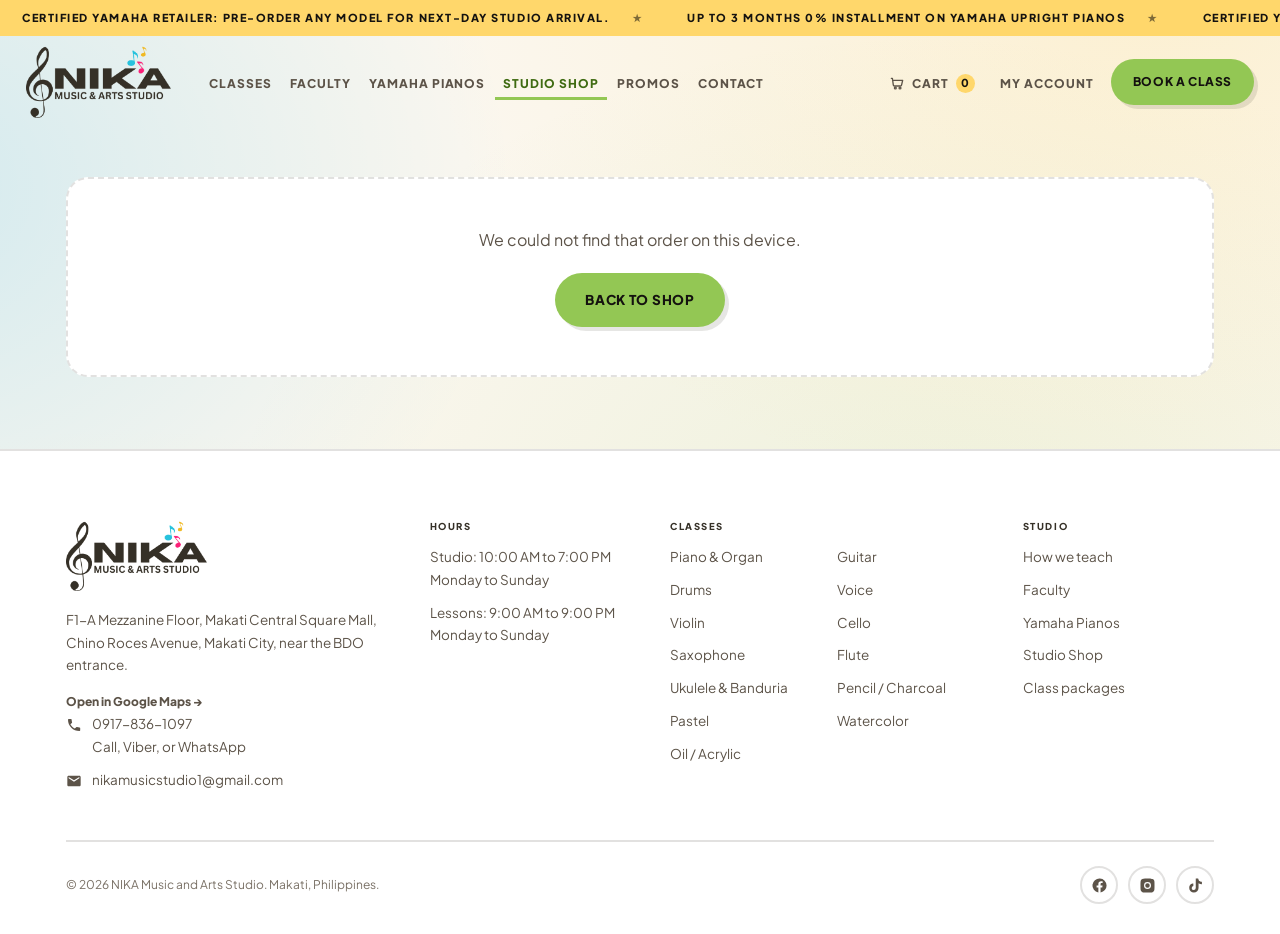
<file: nika/checkout/confirm.html>
<!doctype html>
<html lang="en">
<head>
<meta charset="utf-8">
<meta name="viewport" content="width=device-width, initial-scale=1">
<title>Order confirmation | NIKA Studio Shop</title>
<meta name="description" content="Order confirmation for NIKA Music and Arts Studio Shop.">
<link rel="icon" href="/nika/brand/nika-logo-ink.png">
<link rel="preconnect" href="https://fonts.googleapis.com">
<link rel="preconnect" href="https://fonts.gstatic.com" crossorigin>
<link href="https://fonts.googleapis.com/css2?family=Plus+Jakarta+Sans:wght@400;500;600;700;800&amp;display=swap" rel="stylesheet">
  <script type="module" crossorigin src="/nika/assets/checkoutConfirm-BGhQc3ny.js"></script>
  <link rel="modulepreload" crossorigin href="/nika/assets/cart-D8IFWnDY.js">
  <link rel="modulepreload" crossorigin href="/nika/assets/chrome-CJLc283i.js">
  <link rel="modulepreload" crossorigin href="/nika/assets/checkout-B2J38axz.js">
  <link rel="stylesheet" crossorigin href="/nika/assets/cart-Dn0zJm-k.css">
  <link rel="stylesheet" crossorigin href="/nika/assets/chrome-BEIbDv0j.css">
</head>
<body>
<div id="shopHeader"></div>
<main class="shop-main">
  <div class="wrap" id="confirmRoot"></div>
</main>
<div id="shopFooter"></div>
</body>
</html>
</file>
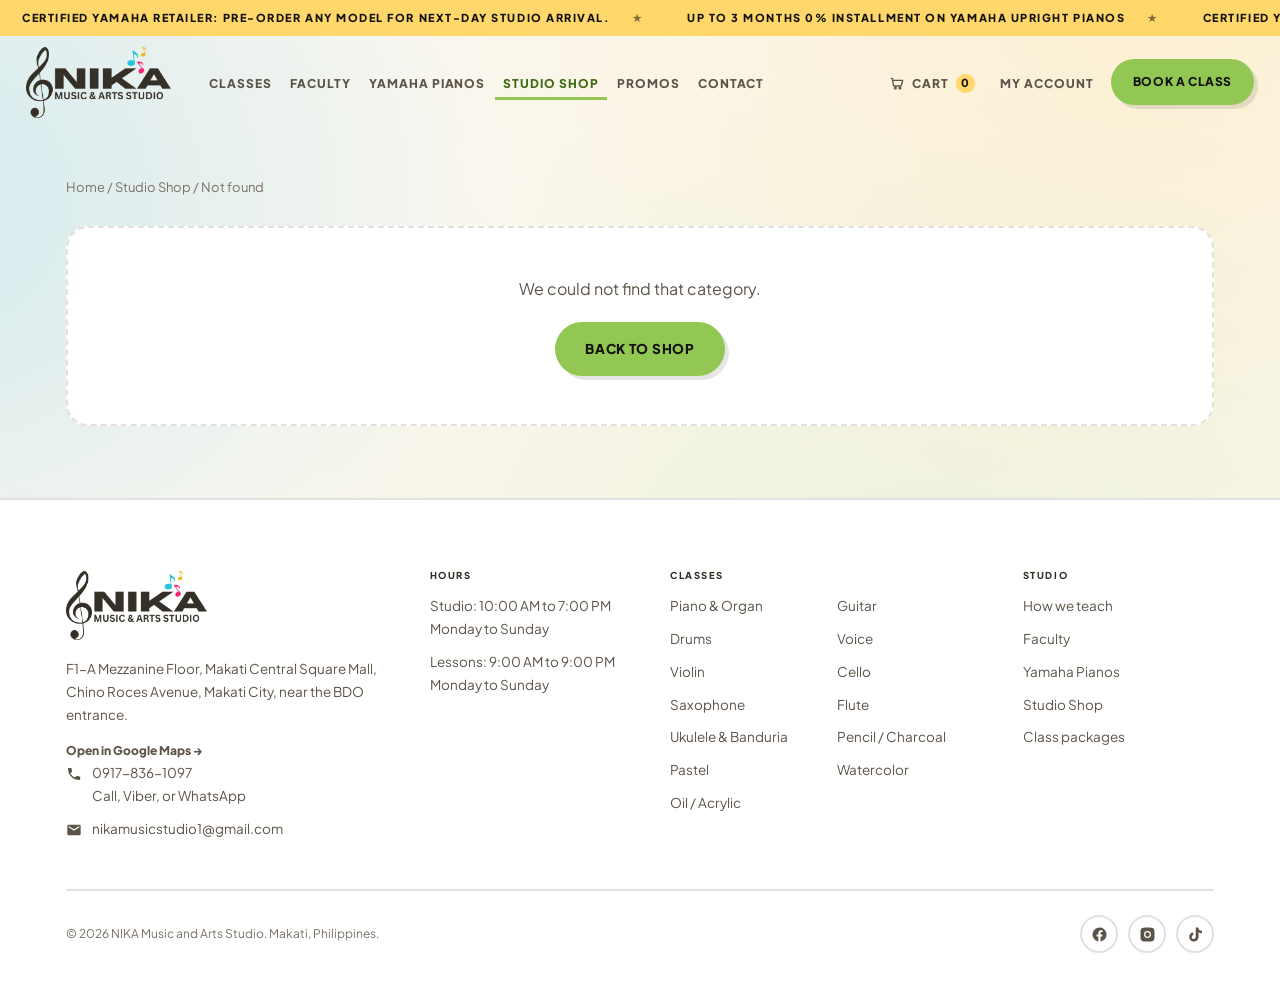
<file: nika/shop/category.html>
<!doctype html>
<html lang="en">
<head>
<meta charset="utf-8">
<meta name="viewport" content="width=device-width, initial-scale=1">
<title>Category | NIKA Studio Shop</title>
<meta name="description" content="Browse a product category at NIKA Music and Arts Studio Shop.">
<link rel="icon" href="/nika/brand/nika-logo-ink.png">
<link rel="preconnect" href="https://fonts.googleapis.com">
<link rel="preconnect" href="https://fonts.gstatic.com" crossorigin>
<link href="https://fonts.googleapis.com/css2?family=Plus+Jakarta+Sans:wght@400;500;600;700;800&amp;display=swap" rel="stylesheet">
  <script type="module" crossorigin src="/nika/assets/shopCategory-D4HJk5oO.js"></script>
  <link rel="modulepreload" crossorigin href="/nika/assets/cart-D8IFWnDY.js">
  <link rel="modulepreload" crossorigin href="/nika/assets/chrome-CJLc283i.js">
  <link rel="stylesheet" crossorigin href="/nika/assets/cart-Dn0zJm-k.css">
  <link rel="stylesheet" crossorigin href="/nika/assets/chrome-BEIbDv0j.css">
</head>
<body>
<div id="shopHeader"></div>
<main class="shop-main">
  <div class="wrap" id="categoryRoot"></div>
</main>
<div id="shopFooter"></div>
</body>
</html>
</file>
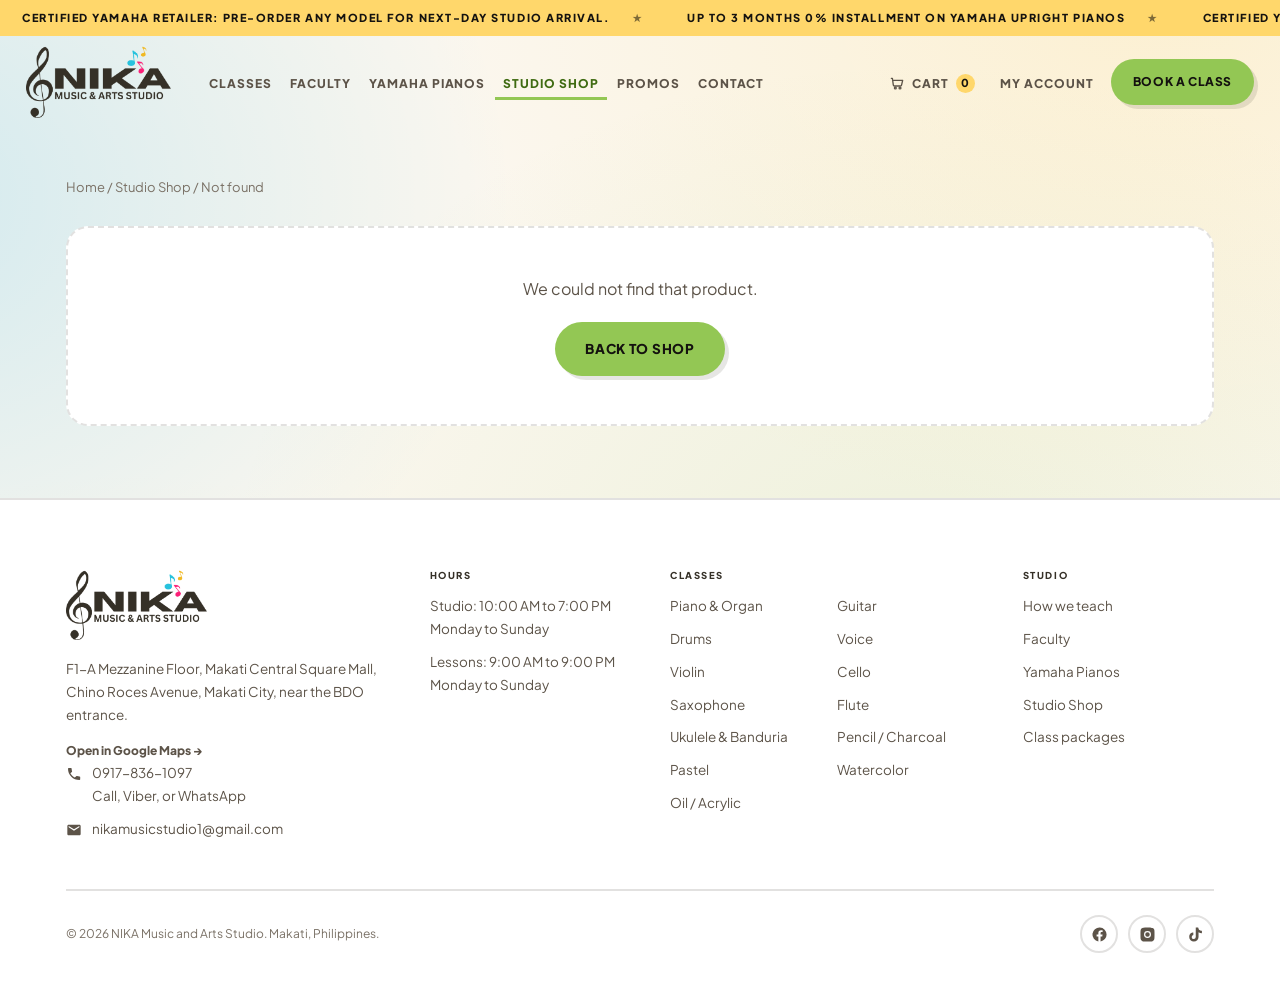
<file: nika/shop/product.html>
<!doctype html>
<html lang="en">
<head>
<meta charset="utf-8">
<meta name="viewport" content="width=device-width, initial-scale=1">
<title>Product | NIKA Studio Shop</title>
<meta name="description" content="Product details from the NIKA Music and Arts Studio Shop.">
<link rel="icon" href="/nika/brand/nika-logo-ink.png">
<link rel="preconnect" href="https://fonts.googleapis.com">
<link rel="preconnect" href="https://fonts.gstatic.com" crossorigin>
<link href="https://fonts.googleapis.com/css2?family=Plus+Jakarta+Sans:wght@400;500;600;700;800&amp;display=swap" rel="stylesheet">
  <script type="module" crossorigin src="/nika/assets/shopProduct-DcM7lwCJ.js"></script>
  <link rel="modulepreload" crossorigin href="/nika/assets/cart-D8IFWnDY.js">
  <link rel="modulepreload" crossorigin href="/nika/assets/chrome-CJLc283i.js">
  <link rel="stylesheet" crossorigin href="/nika/assets/cart-Dn0zJm-k.css">
  <link rel="stylesheet" crossorigin href="/nika/assets/chrome-BEIbDv0j.css">
</head>
<body>
<div id="shopHeader"></div>
<main class="shop-main">
  <div class="wrap" id="productRoot"></div>
</main>
<div id="shopFooter"></div>
</body>
</html>
</file>
<file: nika/assets/cart-Dn0zJm-k.css>
body.cart-open{overflow:hidden}.cart-veil{z-index:80;opacity:0;pointer-events:none;transition:opacity .22s var(--ease,cubic-bezier(.22,.72,.28,1));background:#0c0b0a73;position:fixed;inset:0}.cart-veil.is-open{opacity:1;pointer-events:auto}.cart-panel{z-index:90;background:var(--surface,#fff);width:min(420px,100%);height:100%;color:var(--ink,#353027);border-left:2px solid var(--line,#35302724);transition:transform .28s var(--ease,cubic-bezier(.22,.72,.28,1));flex-direction:column;padding:22px 20px 24px;display:flex;position:fixed;top:0;right:0;transform:translate(105%)}.cart-panel.is-open{transform:translate(0)}.cart-panel-head{justify-content:space-between;align-items:center;gap:12px;margin-bottom:18px;display:flex}.cart-panel-title{margin:0;font-size:22px;font-weight:800}.cart-close{border:2px solid var(--line,#35302724);cursor:pointer;width:40px;height:40px;color:inherit;background:0 0;border-radius:999px;font-size:24px;line-height:1}.cart-empty{color:var(--text-soft,#5c5348);margin:24px 0}.cart-lines{flex-direction:column;flex:1;gap:16px;margin:0;padding:0;list-style:none;display:flex;overflow:auto}.cart-line{grid-template-columns:72px 1fr;gap:12px;display:grid}.cart-line-media{aspect-ratio:1;border:1px solid var(--line,#35302724);background:#fff;border-radius:12px;display:block;overflow:hidden}.cart-line-media img{object-fit:contain;width:100%;height:100%;padding:6px;display:block}.cart-line-name{color:inherit;font-size:14px;font-weight:800;line-height:1.3;text-decoration:none;display:block}.cart-line-price{color:var(--text-soft,#5c5348);margin:4px 0 8px;font-size:13px}.cart-line-row{flex-wrap:wrap;align-items:center;gap:10px;display:flex}.cart-remove{color:var(--text-faint,#7a7166);cursor:pointer;background:0 0;border:0;padding:0;font-size:12px;font-weight:700;text-decoration:underline}.cart-footer{border-top:2px solid var(--line,#35302724);flex-direction:column;gap:10px;margin-top:18px;padding-top:16px;display:flex}.cart-subtotal{flex-wrap:wrap;justify-content:space-between;align-items:baseline;gap:8px;font-size:15px;display:flex}.cart-subtotal strong{font-size:18px}.cart-subtotal small{width:100%;color:var(--text-faint,#7a7166);font-size:12px}.cart-checkout,.cart-continue{width:100%}.cart-panel .qty{border:2px solid var(--line,#35302724);background:var(--surface,#fff);border-radius:999px;align-items:center;display:inline-flex;overflow:hidden}.cart-panel .qty-btn{cursor:pointer;width:40px;height:40px;color:inherit;background:0 0;border:0;font-size:18px;font-weight:700}.cart-panel .qty-input{border:0;border-left:1px solid var(--line,#35302724);border-right:1px solid var(--line,#35302724);text-align:center;width:48px;height:40px;color:inherit;font-weight:700;font:inherit;appearance:textfield;background:0 0}.cart-panel .qty-input::-webkit-outer-spin-button{-webkit-appearance:none;margin:0}.cart-panel .qty-input::-webkit-inner-spin-button{-webkit-appearance:none;margin:0}
</file>
<file: nika/assets/chrome-BEIbDv0j.css>
:root{--bg:#fbf7ef;--surface:#fff;--surface-2:#fff;--surface-3:#efe8d8;--cream:#fbf7ef;--cream-2:#efe8d8;--lime:#93c754;--lime-lift:#a8d66a;--lime-text:#3f6b12;--blue:#00a6ed;--blue-soft:#5cc4f5;--gold:#ffd76b;--text:#353027;--text-soft:#5c5348;--text-faint:#7a7166;--ink:#353027;--ink-soft:#5c5348;--line:#35302724;--grid:#3530270d;--r:16px;--r-lg:22px;--pill:999px;--shadow:7px 7px 0 #35302724;--shadow-sm:4px 4px 0 #3530271f;--pad:26px;--wrap:1200px;--ease:cubic-bezier(.22,.72,.28,1);--sec:72px}@media (width<=834px){:root{--bg:#0c0b0a;--surface:#181714;--surface-2:#1c1a16;--surface-3:#24211c;--cream:#f9f4e4;--cream-2:#2a2722;--lime:#93c754;--lime-lift:#a8d66a;--lime-text:#93c754;--blue:#00a6ed;--blue-soft:#5cc4f5;--gold:#ffd76b;--text:#f9f4e4;--text-soft:#c4bba8;--text-faint:#8f8778;--ink:#f9f4e4;--ink-soft:#c4bba8;--line:#f9f4e424;--grid:#f9f4e40d;--shadow:7px 7px 0 #00000073;--shadow-sm:4px 4px 0 #00000059;color-scheme:dark}}*{box-sizing:border-box}html{scroll-behavior:smooth}body{color:var(--text);background-color:var(--bg);-webkit-font-smoothing:antialiased;background-image:radial-gradient(1250px 900px at 90% 0,#ffd76b38,#0000 58%),radial-gradient(1100px 920px at -8% 20%,#00a6ed29,#0000 56%),radial-gradient(1200px 880px at 72% 58%,#93c7541f,#0000 58%),radial-gradient(1000px 860px at 10% 96%,#ffd76b24,#0000 55%);background-repeat:no-repeat;flex-direction:column;min-height:100vh;margin:0;font-family:Plus Jakarta Sans,system-ui,-apple-system,Segoe UI,Roboto,sans-serif;font-size:16px;line-height:1.62;display:flex;overflow-x:clip}body.cart-open{overflow:hidden}img{max-width:100%;display:block}a{color:inherit}button{font:inherit;color:inherit;cursor:pointer}:focus-visible{outline:3px solid var(--lime);outline-offset:3px;border-radius:6px}.wrap{width:100%;max-width:var(--wrap);padding:0 var(--pad);margin:0 auto}.sr{clip:rect(0 0 0 0);white-space:nowrap;width:1px;height:1px;position:absolute;overflow:hidden}h1,h2,h3,h4{letter-spacing:-.03em;margin:0;font-weight:800;line-height:1.06}.display{text-transform:uppercase;letter-spacing:-.02em}h1{font-size:clamp(32px,5vw,52px)}h2{font-size:clamp(28px,4vw,42px)}h3{letter-spacing:-.02em;font-size:20px}.tagline{letter-spacing:.18em;text-transform:uppercase;color:var(--ink);align-items:center;gap:10px;margin:0 0 16px;font-size:11px;font-weight:800;display:inline-flex}.lede{color:var(--text-soft);max-width:60ch;margin:18px 0 0;font-size:clamp(16px,1.5vw,18.5px)}.card-kicker{letter-spacing:.14em;text-transform:uppercase;color:var(--text-faint);margin:0 0 8px;font-size:11px;font-weight:800}.btn{border-radius:var(--pill);letter-spacing:.05em;text-transform:uppercase;white-space:nowrap;transition:transform .16s var(--ease), background .18s var(--ease), border-color .18s var(--ease), color .18s var(--ease), box-shadow .18s var(--ease);border:2px solid #0000;justify-content:center;align-items:center;gap:9px;padding:14px 28px;font-size:13.5px;font-weight:800;text-decoration:none;display:inline-flex}.btn-primary{background:var(--lime);color:#14120f;box-shadow:var(--shadow-sm)}.btn-primary:hover{background:var(--lime-lift);color:#14120f;transform:translate(-2px,-2px);box-shadow:6px 6px #35302724}.btn-outline{background:var(--surface);color:var(--text);border-color:var(--lime)}.btn-outline:hover{background:var(--surface-3)}.btn-sm{padding:10px 18px;font-size:12px}.btn-dark{background:var(--ink);color:#fff}.link-arrow{font-weight:800;text-decoration:none}.link-arrow:hover{color:var(--lime-text)}.ticker{background:var(--gold);color:#14120f;padding:9px 0;overflow:hidden}.ticker-track{width:max-content;animation:40s linear infinite slide;display:flex}.ticker-group{flex-shrink:0;display:flex}.ticker span{letter-spacing:.14em;text-transform:uppercase;white-space:nowrap;padding:0 22px;font-size:11px;font-weight:800}.ticker span:after{content:"★";opacity:.55;margin-left:22px}@keyframes slide{0%{transform:translate(0)}to{transform:translate(-50%)}}.ticker:hover .ticker-track{animation-play-state:paused}.site-header{z-index:70;transition:background-color .3s var(--ease), border-color .3s var(--ease);background:#fbf7ef00;border-bottom:1px solid #0000;position:sticky;top:0}.site-header.stuck{backdrop-filter:saturate(160%)blur(12px);border-bottom-color:var(--line);background:#fbf7efeb}.site-header .wrap{min-width:0;max-width:1560px}.nav{align-items:center;gap:22px;min-width:0;max-width:100%;height:92px;display:flex}.nav-links a{white-space:nowrap}.brand{flex:0 auto;align-items:center;min-width:0;max-width:min(220px,42vw);text-decoration:none;display:flex}.brand picture{max-width:100%;display:block}.brand img{object-fit:contain;width:auto;max-width:100%;height:72px}.nav-links{gap:2px;margin-left:8px;display:none}@media (width>=1080px){.nav-links{display:flex}}@media (width<=834px){:root{--pad:20px}.nav{gap:10px;height:78px}.brand{max-width:min(168px,36vw)}.brand img{height:52px}.nav-actions{gap:4px}.nav-text{padding:8px 6px}.nav-actions .btn{letter-spacing:.04em;padding:10px 14px;font-size:11px}.site-header{background:#0c0b0a00}.site-header.stuck{background:#0c0b0aeb}.cart-count{color:#14120f}}@media (width<=560px){.nav-text .label,.nav-account{display:none}}@media (width<=400px){:root{--pad:14px}.nav{gap:6px}.nav-actions{gap:3px}.brand{max-width:min(132px,34vw)}.brand img{height:44px}.nav-text{padding:8px 5px}.nav-actions .btn{padding:9px 11px;font-size:10.5px}}@media (width<=300px){.brand{max-width:96px}.brand img{height:36px}.nav-actions .btn{letter-spacing:.02em;padding:7px 8px;font-size:9.5px}}.nav-links a,.nav-text{letter-spacing:.08em;text-transform:uppercase;color:var(--text-soft);transition:color .2s var(--ease), border-color .2s var(--ease);background:0 0;border:0;border-bottom:3px solid #0000;align-items:center;gap:7px;padding:10px 8px 4px;font-size:12px;font-weight:800;text-decoration:none;display:inline-flex}.nav-links a:hover,.nav-text:hover,.nav-links a[aria-current=page]{color:var(--lime-text);border-bottom-color:var(--lime)}.nav-actions{flex:0 auto;align-items:center;gap:9px;min-width:0;margin-left:auto;display:flex}.cart-count{background:var(--gold);color:#14120f;border-radius:var(--pill);justify-content:center;align-items:center;min-width:19px;height:19px;padding:0 5px;font-size:11px;font-weight:800;display:inline-flex}.nav-cart-ic{color:currentColor;flex:0 0 16px;width:16px;height:16px;display:inline-flex}.nav-cart-ic svg{width:100%;height:100%;display:block}.nav-actions .btn{flex:none;padding:11px 20px;font-size:12px}.shop-main{padding:48px 0 var(--sec);flex:1}.shop-crumb{color:var(--text-faint);margin:0 0 28px;font-size:13px}.shop-crumb a{text-decoration:none}.shop-crumb a:hover{color:var(--lime-text)}.sec-head{margin-bottom:36px}.sec-row{flex-wrap:wrap;justify-content:space-between;align-items:flex-end;gap:16px;margin-bottom:28px;display:flex}.shop-all-row{justify-content:flex-end;margin-top:28px;display:flex}.grid{gap:22px;display:grid}.g2,.g3{grid-template-columns:1fr}@media (width>=700px){.g2,.g3{grid-template-columns:repeat(2,1fr)}}@media (width>=1020px){.g3{grid-template-columns:repeat(3,1fr)}}.card{background:var(--surface);border:2px solid var(--line);border-radius:var(--r-lg);transition:transform .18s var(--ease), box-shadow .18s var(--ease);flex-direction:column;display:flex;overflow:hidden}.card:hover{box-shadow:var(--shadow);transform:translate(-2px,-2px)}.card-body{flex-direction:column;flex:1;gap:10px;padding:22px 22px 24px;display:flex}.card-body h3{font-size:18px}.card-body h3 a{text-decoration:none}.card-body h3 a:hover{color:var(--lime-text)}.card-body p{color:var(--text-soft);margin:0;font-size:14.5px}.card-actions{flex-wrap:wrap;gap:10px;margin-top:auto;padding-top:8px;display:flex}.media{aspect-ratio:4/3;background:var(--surface-3);overflow:hidden}.media img{object-fit:cover;width:100%;height:100%}.media.product{background:#fff}.media.product img{object-fit:contain;padding:20px}@media (width<=834px){.media.product{background:var(--surface-2)}}.spec{flex-wrap:wrap;gap:8px;margin:0;padding:0;list-style:none;display:flex}.spec li{letter-spacing:.04em;text-transform:uppercase;border-radius:var(--pill);background:var(--surface-3);color:var(--text-soft);padding:6px 10px;font-size:11px;font-weight:700}.price-label{color:var(--ink);font-size:15px;font-weight:800}.cat-tile .media{aspect-ratio:16/10}.cat-tile .card-body{gap:8px}.pdp{gap:36px;display:grid}@media (width>=900px){.pdp{grid-template-columns:1.05fr .95fr;align-items:start;gap:56px}}.pdp-gallery{background:var(--surface);border:2px solid var(--line);border-radius:var(--r-lg);overflow:hidden}.pdp-gallery .media{aspect-ratio:1;border-radius:0}.pdp-meta .price-label{margin:14px 0 18px;font-size:22px}.pdp-meta .lede{margin-top:0}.pdp-actions{flex-wrap:wrap;align-items:center;gap:12px;margin-top:28px;display:flex}.pdp-desc{color:var(--text-soft);max-width:58ch;margin-top:28px}.qty{border:2px solid var(--line);border-radius:var(--pill);background:var(--surface);align-items:center;display:inline-flex;overflow:hidden}.qty-btn{background:0 0;border:0;width:40px;height:40px;font-size:18px;font-weight:700}.qty-input{border:0;border-left:1px solid var(--line);border-right:1px solid var(--line);text-align:center;width:48px;height:40px;color:var(--ink);background:0 0;font-weight:700}.qty-input::-webkit-outer-spin-button{-webkit-appearance:none;margin:0}.qty-input::-webkit-inner-spin-button{-webkit-appearance:none;margin:0}.qty-input{appearance:textfield}.shop-empty{text-align:center;background:var(--surface);border:2px dashed var(--line);border-radius:var(--r-lg);padding:48px 28px}.shop-empty p{color:var(--text-soft);margin:0 0 20px}.checkout-grid{gap:28px;display:grid}@media (width>=960px){.checkout-grid{grid-template-columns:1.15fr .85fr;align-items:start;gap:40px}}.checkout-card{background:var(--surface);border:2px solid var(--line);border-radius:var(--r-lg);padding:26px 24px}.checkout-card h2{margin-bottom:18px;font-size:22px}.field{flex-direction:column;gap:7px;margin-bottom:16px;display:flex}.field label{letter-spacing:.06em;text-transform:uppercase;font-size:12px;font-weight:800}.field input,.field textarea,.field select{border:2px solid var(--line);background:var(--surface-2);color:var(--ink);font:inherit;border-radius:12px;padding:12px 14px}.field textarea{resize:vertical;min-height:90px}.field-row{gap:14px;display:grid}@media (width>=560px){.field-row{grid-template-columns:1fr 1fr}}.pay-options{flex-direction:column;gap:10px;margin-bottom:18px;display:flex}.pay-option{border:2px solid var(--line);cursor:pointer;background:var(--surface-2);border-radius:14px;align-items:flex-start;gap:12px;padding:14px 16px;display:flex}.pay-option:has(input:checked){border-color:var(--lime);background:var(--surface)}.pay-option input{margin-top:3px}.pay-option strong{font-size:14px;display:block}.pay-option span{color:var(--text-soft);margin-top:2px;font-size:13px;display:block}.pay-panel{margin-top:8px;padding-top:8px;display:none}.pay-panel.is-active{display:block}.pay-note{color:var(--text-soft);margin:0 0 14px;font-size:13.5px}.qr-block{border:2px dashed var(--line);background:var(--bg);border-radius:14px;flex-direction:column;align-items:center;gap:12px;margin-bottom:16px;padding:18px;display:flex}.qr-block img{background:#fff;border-radius:12px;width:min(220px,100%);height:auto;padding:10px}.qr-block p{text-align:center;color:var(--text-soft);margin:0;font-size:13px}.file-input{flex-direction:column;gap:8px;display:flex}.file-input input[type=file]{font-size:13px}.checkout-error{color:#8a2020;background:#b428281f;border-radius:12px;margin:0 0 14px;padding:12px 14px;font-size:14px;font-weight:600;display:none}.checkout-error.is-visible{display:block}@media (width<=834px){.checkout-error{color:#ffb4b4;background:#f0787826}}.order-summary-list{flex-direction:column;gap:14px;margin:0;padding:0;list-style:none;display:flex}.order-summary-list li{justify-content:space-between;gap:12px;font-size:14px;display:flex}.order-summary-list .muted{color:var(--text-soft)}.order-summary-total{border-top:2px solid var(--line);justify-content:space-between;margin-top:18px;padding-top:16px;font-size:16px;font-weight:800;display:flex}.confirm-hero{text-align:center;max-width:40rem;margin:0 auto 36px}.confirm-id{border-radius:var(--pill);background:var(--surface);border:2px solid var(--line);letter-spacing:.04em;margin-top:16px;padding:8px 14px;font-weight:800;display:inline-block}.confirm-next{color:var(--text-soft);margin-top:24px}.site-footer{background:var(--surface);border-top:2px solid var(--line);margin-top:auto;padding:70px 0 30px}@media (width<=760px){.site-footer{padding-top:48px}}.foot-grid{gap:38px;display:grid}@media (width>=880px){.foot-grid{grid-template-columns:1.45fr .9fr 1.4fr .85fr}}.site-footer img.logo{width:auto;height:70px;margin-bottom:18px}.site-footer h4{letter-spacing:.16em;text-transform:uppercase;color:var(--ink);margin:0 0 15px;font-size:9.5px}.site-footer p,.site-footer li{color:var(--text-soft);margin:0;font-size:13.5px;line-height:1.7}.site-footer ul{flex-direction:column;gap:10px;margin:0;padding:0;list-style:none;display:flex}.site-footer a{text-decoration:none}.site-footer a:hover{color:var(--lime-text)}.foot-contact{margin-top:18px}.foot-contact a{align-items:flex-start;gap:10px;display:flex}.foot-contact svg{fill:currentColor;flex:none;width:16px;height:16px;margin-top:4px}@media (width>=880px){.foot-classes ul{grid-template-columns:1fr 1fr;gap:10px 18px;display:grid}}.foot-bottom{border-top:2px solid var(--line);color:var(--text-faint);flex-wrap:wrap;justify-content:space-between;align-items:center;gap:13px;margin-top:48px;padding-top:24px;font-size:12px;display:flex}.socials{gap:10px;display:flex}.socials a{border:2px solid var(--line);border-radius:var(--pill);width:38px;height:38px;color:var(--text-soft);transition:color .2s var(--ease), border-color .2s var(--ease);justify-content:center;align-items:center;display:flex}.socials a svg{fill:currentColor;width:17px;height:17px;display:block}.socials a:hover{border-color:var(--lime-text);color:var(--lime-text)}@media (width<=834px){body{background-image:radial-gradient(1250px 900px at 90% 0,#ffd76b1f,#0000 58%),radial-gradient(1100px 920px at -8% 20%,#00a6ed29,#0000 56%),radial-gradient(1200px 880px at 72% 58%,#93c75414,#0000 58%),radial-gradient(1000px 860px at 10% 96%,#ffd76b14,#0000 55%)}.btn-primary{color:#14120f}}
</file>
